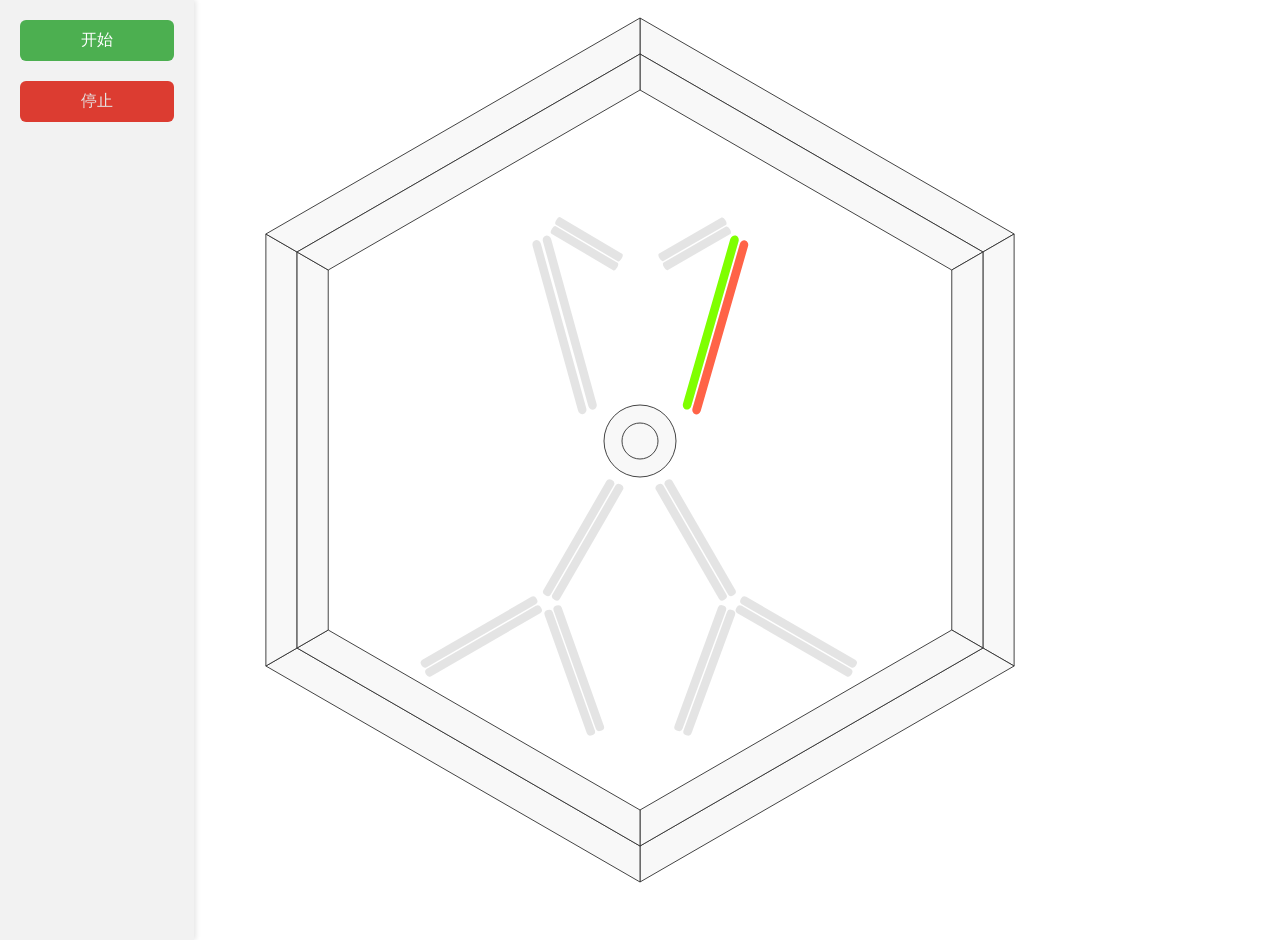
<file: index.html>
<!DOCTYPE html>
<html lang="zh">
<head>
  <meta charset="UTF-8" />
  <title>长剑反应训练</title>
  <link rel="stylesheet" type="text/css" href="index.css">
</head>
<body>

  <div id="controler">
    <button id="start_btn">开始</button>
    <button id="stop_btn" class="active">停止</button>
  </div>

<div id="displayer">
  <svg viewBox="0 0 200 200" id="arena"></svg>
</div>

  <script src="consts.js"></script>
  <script src="index.js"></script>

</body>
</html>
</file>
<file: index.css>
body {
    margin: 0;
    height: 100vh;
    background: white;
    font-family: sans-serif;
    overflow: hidden;
}

#controler {
    position: absolute;
    width: 12%;
    height: 100%;
    background: #f2f2f2;
    box-shadow: 2px 0 5px rgba(0,0,0,0.1);
    padding: 20px;
    display: flex;
    flex-direction: column;
    gap: 20px;
}

button {
    padding: 10px;
    font-size: 16px;
    border-radius: 6px;
    border: none;
    cursor: pointer;
    /* 动画 */
    transition: all 0.15s ease;

    /* 防止点击蓝框（更干净） */
    outline: none;
}

/* ========= 默认 ========= */
#start_btn {
    background: #4caf50;
    color: white;
}

#stop_btn {
    background: #f44336;
    color: white;
}

/* ========= hover ========= */
#start_btn:hover {
    background: #45a049;
}

#stop_btn:hover {
    background: #da190b;
}

button:active {
    transform: scale(0.95);
    filter: brightness(0.9);
}

button.active {
    filter: brightness(0.9);
    cursor: not-allowed;
}

#displayer {
    position: absolute;
    top: 50%;
    left: 50%;
    transform: translate(-50%, -50%);
    /* width: 100%; */
    height: 100%;
    aspect-ratio: 1 / 1;

    /* max-width: 100%;
    max-height: 100%; */
}

#arena { width: 100%; height: 100%;}

path {
    stroke: rgba(48, 48, 48, 1);
    stroke-width: 0.2;
    fill: transparent;
}

circle {
    stroke: rgba(48, 48, 48, 1);
    stroke-width: 0.2;
    fill: transparent;
}

line {
    stroke: rgba(120, 120, 120, 0.2);
    stroke-width: 0.8;
    stroke-linecap: round;
}

.attack {
    fill: rgba(248, 248, 248, 1);
}

.guard {
    stroke: rgba(120, 120, 120, 0.2);
}
</file>
